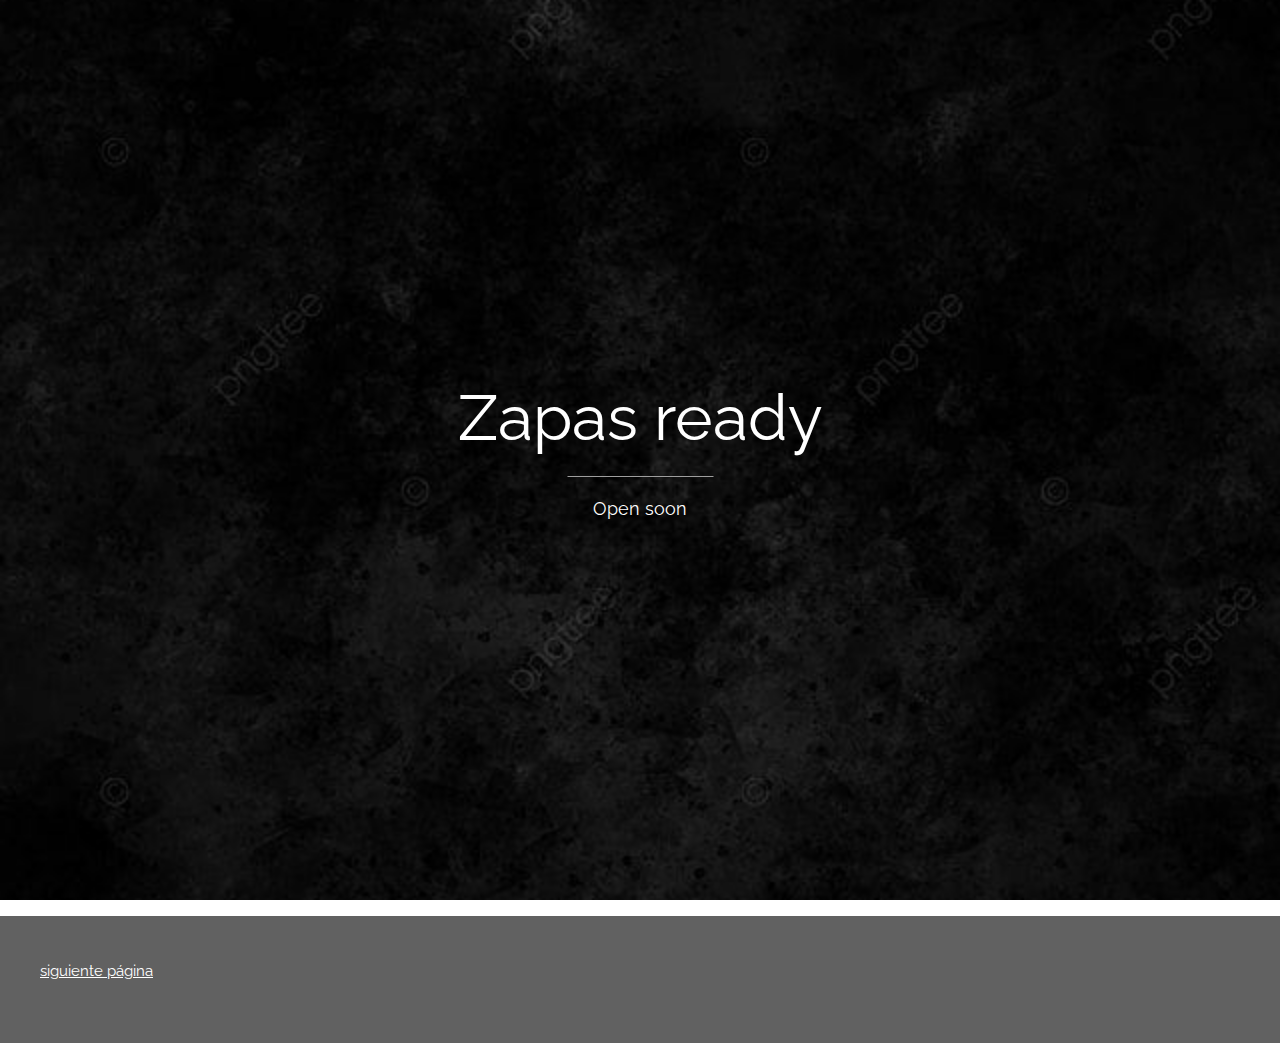
<file: ejerciciosconplantillas/index00.html>
<!DOCTYPE html>
<html>
<head>
<title>W3.CSS Template</title>
<meta charset="UTF-8">
<meta name="viewport" content="width=device-width, initial-scale=1">
<link rel="stylesheet" href="hojasdeestilo/style.css">
<link rel="stylesheet" href="https://fonts.googleapis.com/css?family=Raleway">
<style>
body,h1 {font-family: "Raleway", sans-serif}
body, html {height: 100%}
.bgimg {
  background-image: url('imagenes/forestbridge1.jpg');
  min-height: 100%;
  background-position: center;
  background-size: cover;
}
</style>
</head>
<body>

<div class="bgimg w3-display-container w3-animate-opacity w3-text-white">
  <div class="w3-display-topleft w3-padding-large w3-xlarge">
 
  </div>
  <div class="w3-display-middle">
    <h1 class="w3-jumbo w3-animate-top">Zapas ready</h1>
    <hr class="w3-border-grey" style="margin:auto;width:40%">
    <p class="w3-large w3-center">Open soon</p>
  </div>
  <div class="w3-display-bottomleft w3-padding-large">
    
  </div>
</div>
  <footer class="w3-container w3-dark-grey w3-padding-32 w3-margin-top">
     <button class="w3-button w3black w3-padding-large w3-margin-bottom"><a href="index.html">siguiente página </a></button>
  </footer>
  
</body>
</html>
</file>
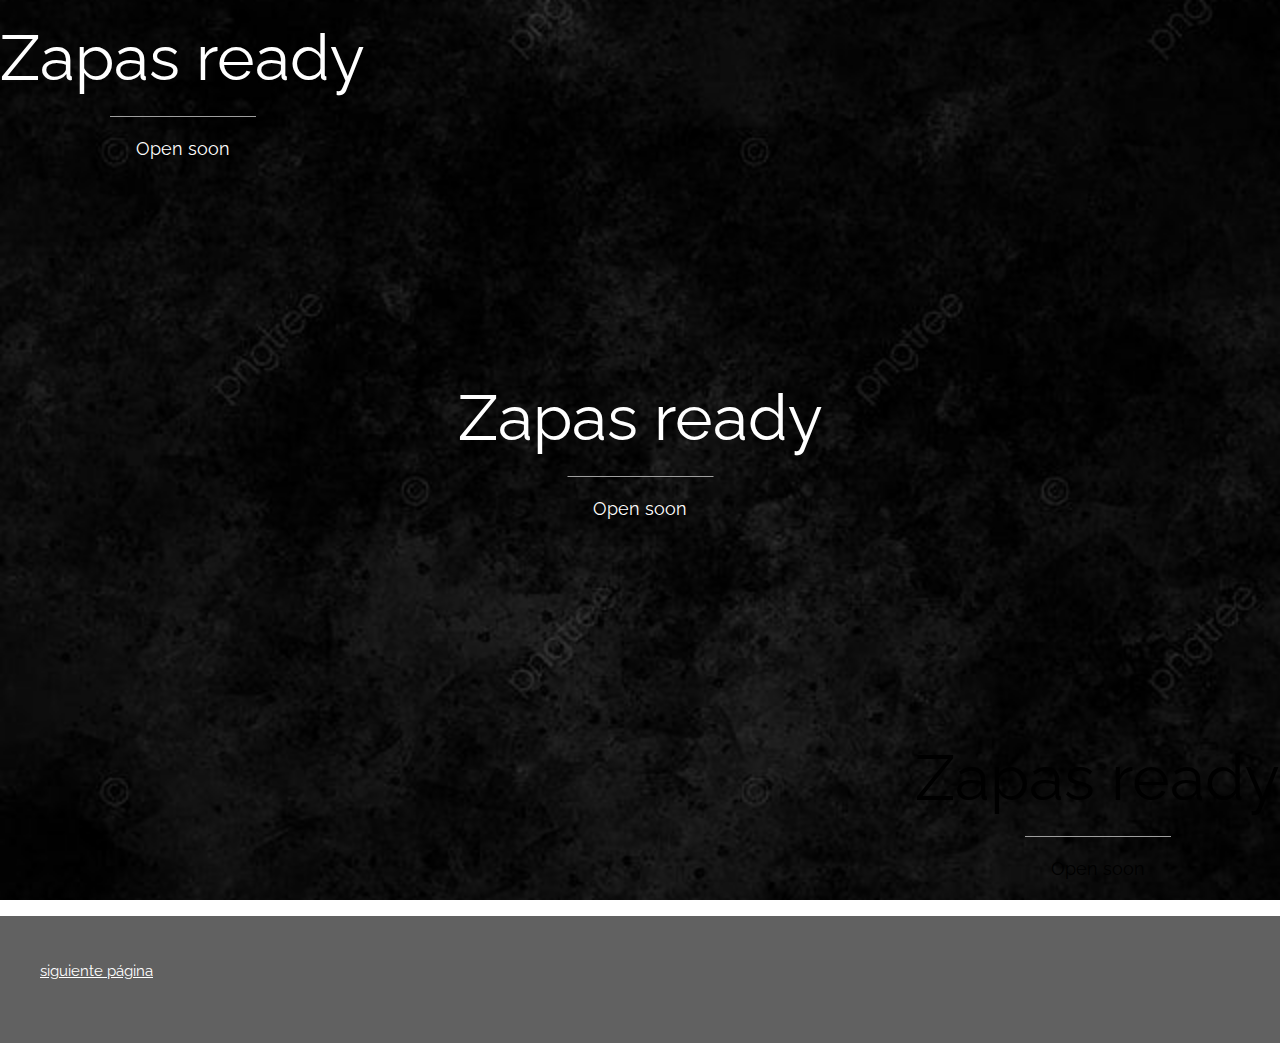
<file: ejerciciosconplantillas/index02.html>
<!DOCTYPE html>
<html>
<head>
<title>W3.CSS Template</title>
<meta charset="UTF-8">
<meta name="viewport" content="width=device-width, initial-scale=1">
<link rel="stylesheet" href="hojasdeestilo/style.css">
<link rel="stylesheet" href="https://fonts.googleapis.com/css?family=Raleway">
<style>
body,h1 {font-family: "Raleway", sans-serif}
body, html {height: 100%}
.bgimg {
  background-image: url('imagenes/forestbridge1.jpg');
  min-height: 100%;
  background-position: center;
  background-size: cover;
}
</style>
</head>
<body>

<div class="bgimg w3-display-container w3-animate-opacity w3-text-white">
  <div class="w3-display-topleft w3-padding-large w3-xlarge">
 
  </div>
  <div class="w3-display-middle">
    <h1 class="w3-jumbo w3-animate-top">Zapas ready</h1>
    <hr class="w3-border-grey" style="margin:auto;width:40%">
    <p class="w3-large w3-center">Open soon</p>
  </div>
   <div class="w3-display-topleft">
    <h1 class="w3-jumbo w3-animate-top">Zapas ready</h1>
   <hr class="w3-border-grey" style="margin:auto;width:40%">
    <p class="w3-large w3-center">Open soon</p>
   </div>

   </div>
   <div class="w3-display-bottomright">
    <h1 class="w3-jumbo w3-animate-top">Zapas ready</h1>
   <hr class="w3-border-grey" style="margin:auto;width:40%">
    <p class="w3-large w3-center">Open soon</p>
  </div>
 
 
    
</div>
  <footer class="w3-container w3-dark-grey w3-padding-32 w3-margin-top">
     <button class="w3-button w3black w3-padding-large w3-margin-bottom"><a href="secundaria04.html">siguiente página </a></button>
  </footer>
  
</body>
</html>
</file>
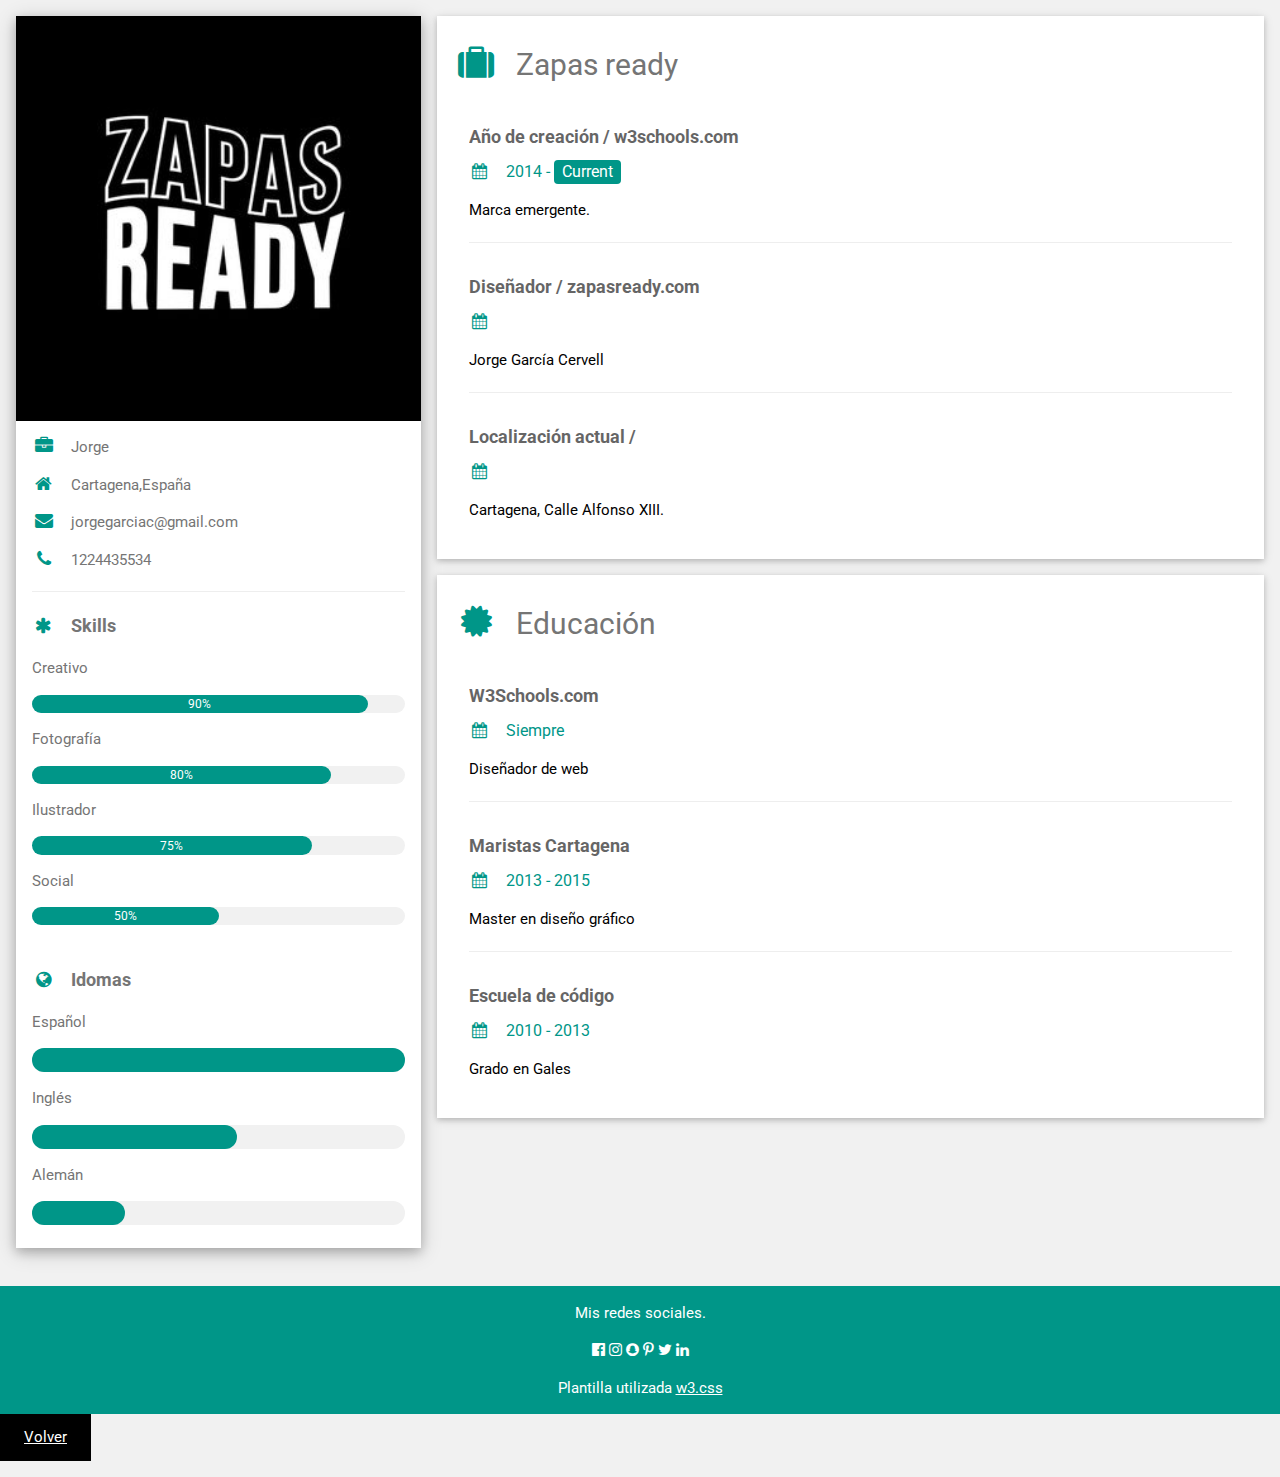
<file: ejerciciosconplantillas/info.html>
<!DOCTYPE html>
<html>
<head>
<title>W3.CSS Template</title>
<meta charset="UTF-8">
<meta name="viewport" content="width=device-width, initial-scale=1">
<link rel="stylesheet" href="https://www.w3schools.com/w3css/4/w3.css">
<link rel='stylesheet' href='https://fonts.googleapis.com/css?family=Roboto'>
<link rel="stylesheet" href="https://cdnjs.cloudflare.com/ajax/libs/font-awesome/4.7.0/css/font-awesome.min.css">
<style>
html,body,h1,h2,h3,h4,h5,h6 {font-family: "Roboto", sans-serif}
</style>
</head>
<body class="w3-light-grey">

<!-- Page Container -->
<div class="w3-content w3-margin-top" style="max-width:1400px;">

  <!-- The Grid -->
  <div class="w3-row-padding">
  
    <!-- Left Column -->
    <div class="w3-third">
    
      <div class="w3-white w3-text-grey w3-card-4">
        <div class="w3-display-container">
          <img src="imagenes/zapasready.jpg" style="width:100%" alt="Avatar">
          <div class="w3-display-bottomleft w3-container w3-text-black">
            <h2>Zapas ready</h2>
          </div>
        </div>
        <div class="w3-container">
          <p><i class="fa fa-briefcase fa-fw w3-margin-right w3-large w3-text-teal"></i>Jorge</p>
          <p><i class="fa fa-home fa-fw w3-margin-right w3-large w3-text-teal"></i>Cartagena,España</p>
          <p><i class="fa fa-envelope fa-fw w3-margin-right w3-large w3-text-teal"></i>jorgegarciac@gmail.com</p>
          <p><i class="fa fa-phone fa-fw w3-margin-right w3-large w3-text-teal"></i>1224435534</p>
          <hr>

          <p class="w3-large"><b><i class="fa fa-asterisk fa-fw w3-margin-right w3-text-teal"></i>Skills</b></p>
          <p>Creativo</p>
          <div class="w3-light-grey w3-round-xlarge w3-small">
            <div class="w3-container w3-center w3-round-xlarge w3-teal" style="width:90%">90%</div>
          </div>
          <p>Fotografía</p>
          <div class="w3-light-grey w3-round-xlarge w3-small">
            <div class="w3-container w3-center w3-round-xlarge w3-teal" style="width:80%">
              <div class="w3-center w3-text-white">80%</div>
            </div>
          </div>
          <p>Ilustrador</p>
          <div class="w3-light-grey w3-round-xlarge w3-small">
            <div class="w3-container w3-center w3-round-xlarge w3-teal" style="width:75%">75%</div>
          </div>
          <p>Social</p>
          <div class="w3-light-grey w3-round-xlarge w3-small">
            <div class="w3-container w3-center w3-round-xlarge w3-teal" style="width:50%">50%</div>
          </div>
          <br>

          <p class="w3-large w3-text-theme"><b><i class="fa fa-globe fa-fw w3-margin-right w3-text-teal"></i>Idomas</b></p>
          <p>Español</p>
          <div class="w3-light-grey w3-round-xlarge">
            <div class="w3-round-xlarge w3-teal" style="height:24px;width:100%"></div>
          </div>
          <p>Inglés</p>
          <div class="w3-light-grey w3-round-xlarge">
            <div class="w3-round-xlarge w3-teal" style="height:24px;width:55%"></div>
          </div>
          <p>Alemán</p>
          <div class="w3-light-grey w3-round-xlarge">
            <div class="w3-round-xlarge w3-teal" style="height:24px;width:25%"></div>
          </div>
          <br>
        </div>
      </div><br>

    <!-- End Left Column -->
    </div>

    <!-- Right Column -->
    <div class="w3-twothird">
    
      <div class="w3-container w3-card w3-white w3-margin-bottom">
        <h2 class="w3-text-grey w3-padding-16"><i class="fa fa-suitcase fa-fw w3-margin-right w3-xxlarge w3-text-teal"></i>Zapas ready</h2>
        <div class="w3-container">
          <h5 class="w3-opacity"><b>Año de creación / w3schools.com</b></h5>
          <h6 class="w3-text-teal"><i class="fa fa-calendar fa-fw w3-margin-right"></i>2014 - <span class="w3-tag w3-teal w3-round">Current</span></h6>
          <p>Marca emergente.</p>
          <hr>
        </div>
        <div class="w3-container">
          <h5 class="w3-opacity"><b>Diseñador / zapasready.com</b></h5>
          <h6 class="w3-text-teal"><i class="fa fa-calendar fa-fw w3-margin-right"></i></h6>
          <p>Jorge García Cervell</p>
          <hr>
        </div>
        <div class="w3-container">
          <h5 class="w3-opacity"><b>Localización actual / </b></h5>
          <h6 class="w3-text-teal"><i class="fa fa-calendar fa-fw w3-margin-right"></i></h6>
          <p>Cartagena, Calle Alfonso XIII. </p><br>
        </div>
      </div>

      <div class="w3-container w3-card w3-white">
        <h2 class="w3-text-grey w3-padding-16"><i class="fa fa-certificate fa-fw w3-margin-right w3-xxlarge w3-text-teal"></i>Educación</h2>
        <div class="w3-container">
          <h5 class="w3-opacity"><b>W3Schools.com</b></h5>
          <h6 class="w3-text-teal"><i class="fa fa-calendar fa-fw w3-margin-right"></i>Siempre</h6>
          <p>Diseñador de web</p>
          <hr>
        </div>
        <div class="w3-container">
          <h5 class="w3-opacity"><b>Maristas Cartagena</b></h5>
          <h6 class="w3-text-teal"><i class="fa fa-calendar fa-fw w3-margin-right"></i>2013 - 2015</h6>
          <p>Master en diseño gráfico</p>
          <hr>
        </div>
        <div class="w3-container">
          <h5 class="w3-opacity"><b>Escuela de código</b></h5>
          <h6 class="w3-text-teal"><i class="fa fa-calendar fa-fw w3-margin-right"></i>2010 - 2013</h6>
          <p>Grado en Gales</p><br>
        </div>
      </div>

    <!-- End Right Column -->
    </div>
    
  <!-- End Grid -->
  </div>
  
  <!-- End Page Container -->
</div>

<footer class="w3-container w3-teal w3-center w3-margin-top">
  <p>Mis redes sociales.</p>
  <i class="fa fa-facebook-official w3-hover-opacity"></i>
  <i class="fa fa-instagram w3-hover-opacity"></i>
  <i class="fa fa-snapchat w3-hover-opacity"></i>
  <i class="fa fa-pinterest-p w3-hover-opacity"></i>
  <i class="fa fa-twitter w3-hover-opacity"></i>
  <i class="fa fa-linkedin w3-hover-opacity"></i>
  <p>Plantilla utilizada <a href="https://www.w3schools.com/w3css/tryit.asp?filename=tryw3css_templates_cv&stacked=h" target="_blank">w3.css</a></p>
</footer>
 <button class="w3-button w3-black w3-padding-large w3-margin-bottom"><a href="index.html">Volver</a></button>
</body>
</html>
</file>
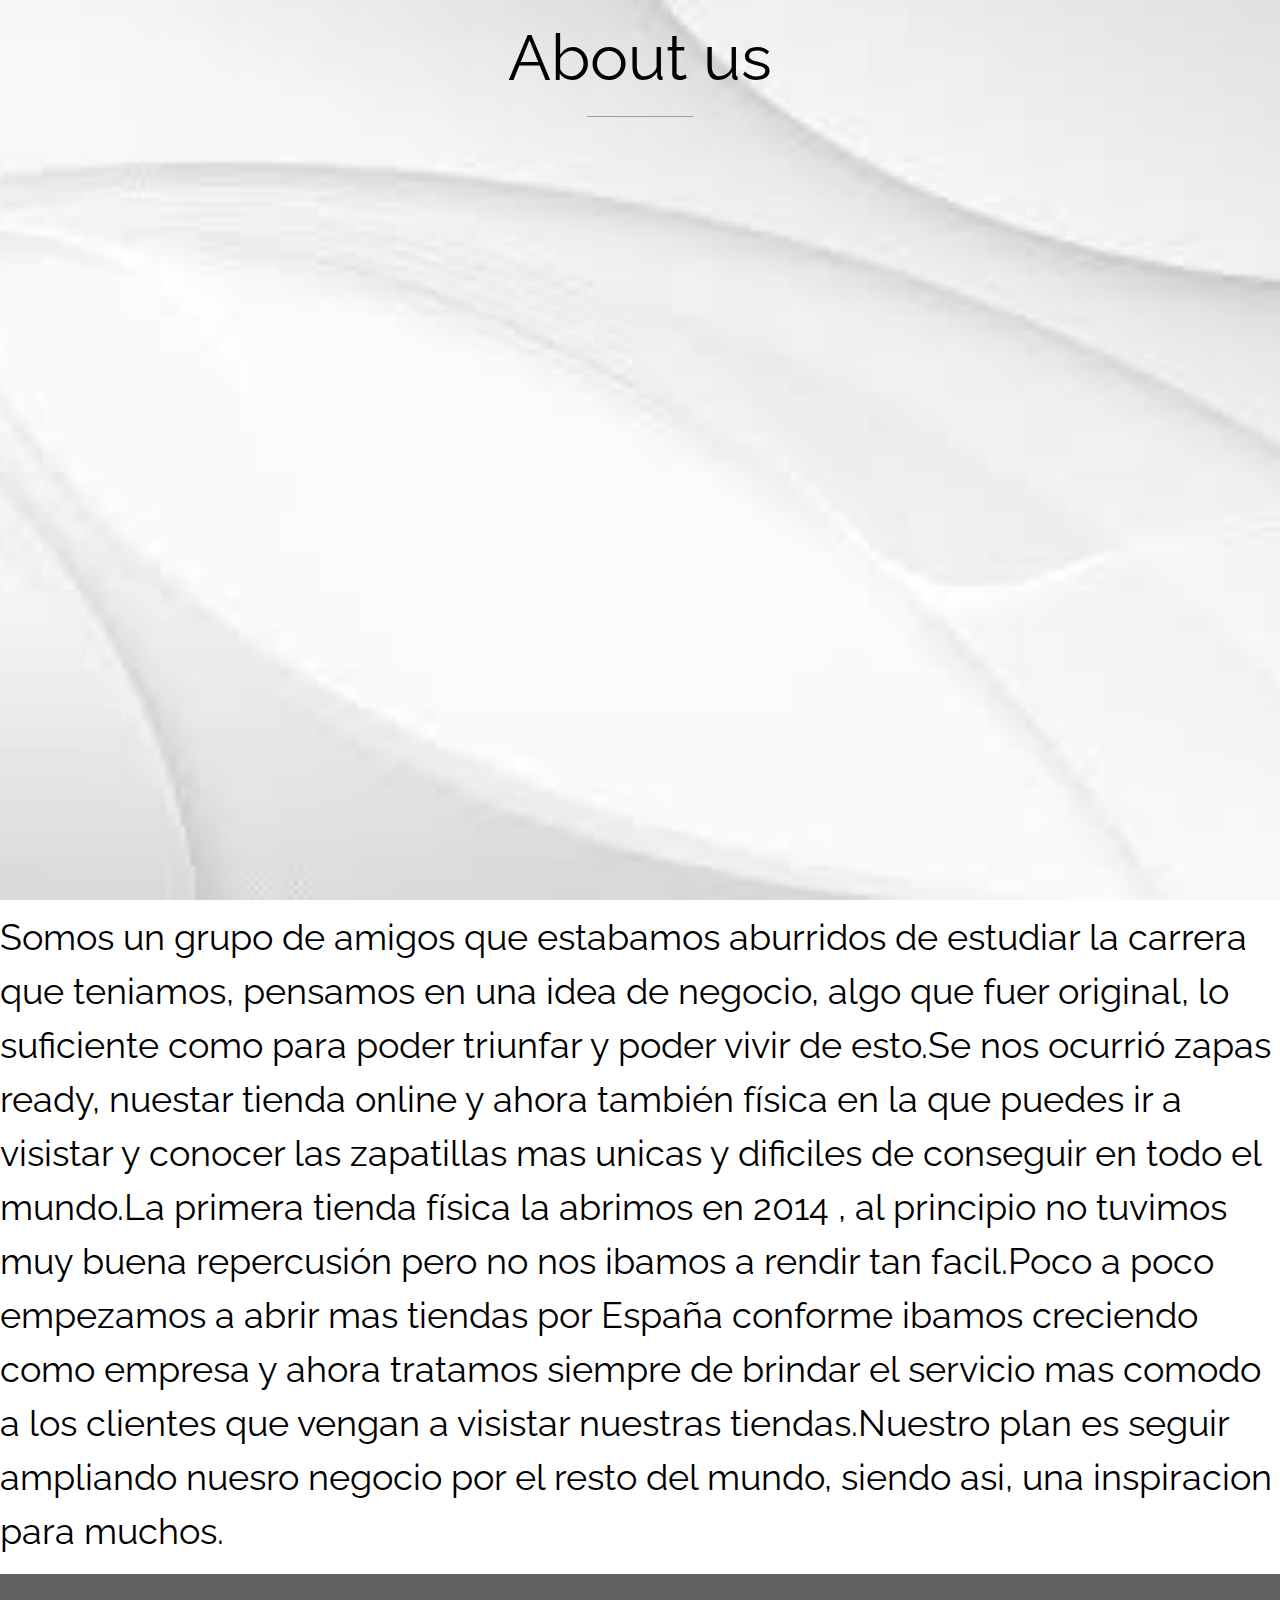
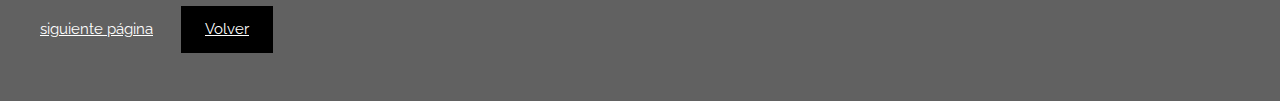
<file: ejerciciosconplantillas/pag.html>
<!DOCTYPE html>
<html>
<head>
<title>W3.CSS Template</title>
<meta charset="UTF-8">
<meta name="viewport" content="width=device-width, initial-scale=1">
<link rel="stylesheet" href="hojasdeestilo/style.css">
<link rel="stylesheet" href="https://fonts.googleapis.com/css?family=Raleway">
<style>
body,h1 {font-family: "Raleway", sans-serif}
body, html {height: 100%}
.bgimg {
  background-image: url('imagenes/white.jpg');
  min-height: 100%;
  background-position: center;
  background-size: cover;
}
</style>
</head>
<body>

<div class="bgimg w3-display-container w3-animate-opacity w3-text-black">
  <div class="w3-display-topleft w3-padding-large w3-xlarge">
 
  </div>
  <div class="w3-display-topmiddle">
    <h1 class="w3-jumbo w3-animate-top">About us</h1>
    <hr class="w3-border-grey" style="margin:auto;width:40%">
    <p class="w3-large w3-center"></p>
  </div>
  <div class="w3-display-bottomleft w3-padding-large">
    
  </div>
</div>
  <h1>Somos un grupo de amigos que estabamos aburridos de estudiar la carrera que teniamos, pensamos en una idea de negocio, algo que fuer original,
    lo suficiente como para poder triunfar y poder vivir de esto.Se nos ocurrió zapas ready,
    nuestar tienda online y ahora también física en la que puedes ir a visistar y conocer
    las zapatillas mas unicas y dificiles de conseguir en todo el mundo.La primera tienda física la abrimos en 2014
, al principio no tuvimos muy buena repercusión pero no nos ibamos a rendir tan facil.Poco a poco empezamos a abrir mas tiendas por España conforme ibamos creciendo como
  empresa y ahora tratamos siempre de brindar el servicio mas comodo a los clientes que vengan a visistar 
  nuestras tiendas.Nuestro plan es seguir ampliando nuesro negocio por el resto del mundo, siendo asi, una inspiracion para muchos.</h1>
  <footer class="w3-container w3-dark-grey w3-padding-32 w3-margin-top">
     <button class="w3-button w3black w3-padding-large w3-margin-bottom"><a href="secundaria04.html">siguiente página </a></button>
   <button class="w3-button w3-black w3-padding-large w3-margin-bottom"><a href="index.html">Volver</a></button>
  </footer>
  
</body>
</html>
</file>
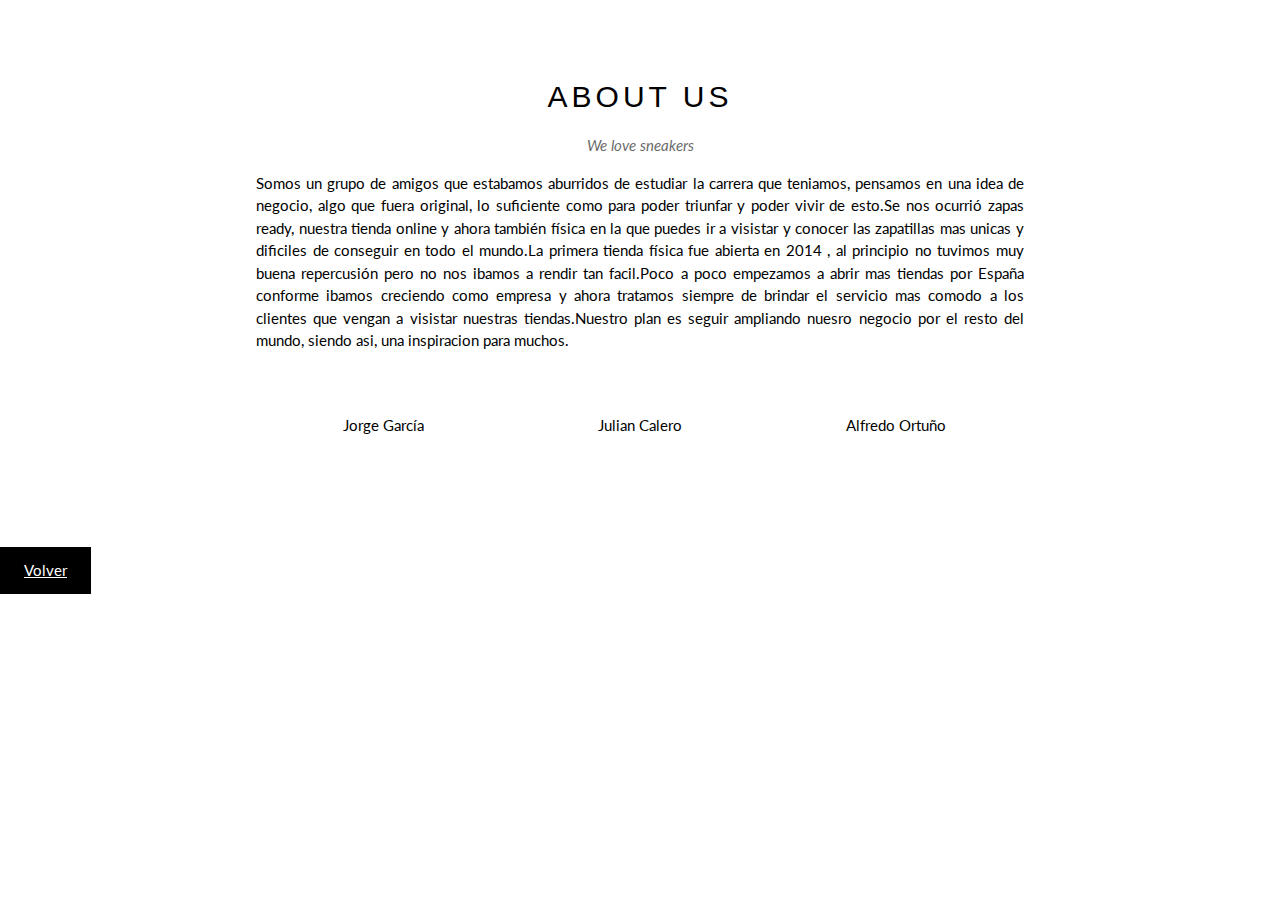
<file: ejerciciosconplantillas/pagina.html>
<!DOCTYPE html>
<html lang="en">
<head>
<title>W3.CSS Template</title>
<meta charset="UTF-8">
<meta name="viewport" content="width=device-width, initial-scale=1">
<link rel="stylesheet" href="https://www.w3schools.com/w3css/4/w3.css">
<link rel="stylesheet" href="https://fonts.googleapis.com/css?family=Lato">
<link rel="stylesheet" href="https://cdnjs.cloudflare.com/ajax/libs/font-awesome/4.7.0/css/font-awesome.min.css">
<style>
body {font-family: "Lato", sans-serif}
.mySlides {display: none}
</style>
</head>
<body>


  <!-- The Band Section -->
  <div class="w3-container w3-content w3-center w3-padding-64" style="max-width:800px" id="band">
    <h2 class="w3-wide">ABOUT US</h2>
    <p class="w3-opacity"><i>We love sneakers</i></p>
    <p class="w3-justify">Somos un grupo de amigos que estabamos aburridos de estudiar la carrera que teniamos, pensamos en una idea de negocio, algo que fuera original,
    lo suficiente como para poder triunfar y poder vivir de esto.Se nos ocurrió zapas ready,
    nuestra tienda online y ahora también física en la que puedes ir a visistar y conocer
    las zapatillas mas unicas y dificiles de conseguir en todo el mundo.La primera tienda física fue abierta en 2014
, al principio no tuvimos muy buena repercusión pero no nos ibamos a rendir tan facil.Poco a poco empezamos a abrir mas tiendas por España conforme ibamos creciendo como
  empresa y ahora tratamos siempre de brindar el servicio mas comodo a los clientes que vengan a visistar 
  nuestras tiendas.Nuestro plan es seguir ampliando nuesro negocio por el resto del mundo, siendo asi, una inspiracion para muchos.</p>
    <div class="w3-row w3-padding-32">
      <div class="w3-third">
        <p>Jorge García</p>
        
      </div>
      <div class="w3-third">
        <p>Julian Calero</p>
      
      </div>
      <div class="w3-third">
        <p>Alfredo Ortuño </p>
       
      </div>
    </div>
  </div>

   <button class="w3-button w3-black w3-padding-large w3-margin-bottom"><a href="index.html">Volver</a></button>

</body>
</html>
</file>
<file: ejerciciosconplantillas/hojasdeestilo/style.css>
/* W3.CSS 4.15 December 2020 by Jan Egil and Borge Refsnes */
html{box-sizing:border-box}*,*:before,*:after{box-sizing:inherit}
/* Extract from normalize.css by Nicolas Gallagher and Jonathan Neal git.io/normalize */
html{-ms-text-size-adjust:100%;-webkit-text-size-adjust:100%}body{margin:0}
article,aside,details,figcaption,figure,footer,header,main,menu,nav,section{display:block}summary{display:list-item}
audio,canvas,progress,video{display:inline-block}progress{vertical-align:baseline}
audio:not([controls]){display:none;height:0}[hidden],template{display:none}
a{background-color:transparent}a:active,a:hover{outline-width:0}
abbr[title]{border-bottom:none;text-decoration:underline;text-decoration:underline dotted}
b,strong{font-weight:bolder}dfn{font-style:italic}mark{background:#ff0;color:#000}
small{font-size:80%}sub,sup{font-size:75%;line-height:0;position:relative;vertical-align:baseline}
sub{bottom:-0.25em}sup{top:-0.5em}figure{margin:1em 40px}img{border-style:none}
code,kbd,pre,samp{font-family:monospace,monospace;font-size:1em}hr{box-sizing:content-box;height:0;overflow:visible}
button,input,select,textarea,optgroup{font:inherit;margin:0}optgroup{font-weight:bold}
button,input{overflow:visible}button,select{text-transform:none}
button,[type=button],[type=reset],[type=submit]{-webkit-appearance:button}
button::-moz-focus-inner,[type=button]::-moz-focus-inner,[type=reset]::-moz-focus-inner,[type=submit]::-moz-focus-inner{border-style:none;padding:0}
button:-moz-focusring,[type=button]:-moz-focusring,[type=reset]:-moz-focusring,[type=submit]:-moz-focusring{outline:1px dotted ButtonText}
fieldset{border:1px solid #c0c0c0;margin:0 2px;padding:.35em .625em .75em}
legend{color:inherit;display:table;max-width:100%;padding:0;white-space:normal}textarea{overflow:auto}
[type=checkbox],[type=radio]{padding:0}
[type=number]::-webkit-inner-spin-button,[type=number]::-webkit-outer-spin-button{height:auto}
[type=search]{-webkit-appearance:textfield;outline-offset:-2px}
[type=search]::-webkit-search-decoration{-webkit-appearance:none}
::-webkit-file-upload-button{-webkit-appearance:button;font:inherit}
/* End extract */
html,body{font-family:Verdana,sans-serif;font-size:15px;line-height:1.5}html{overflow-x:hidden}
h1{font-size:36px}h2{font-size:30px}h3{font-size:24px}h4{font-size:20px}h5{font-size:18px}h6{font-size:16px}
.w3-serif{font-family:serif}.w3-sans-serif{font-family:sans-serif}.w3-cursive{font-family:cursive}.w3-monospace{font-family:monospace}
h1,h2,h3,h4,h5,h6{font-family:"Segoe UI",Arial,sans-serif;font-weight:400;margin:10px 0}.w3-wide{letter-spacing:4px}
hr{border:0;border-top:1px solid #eee;margin:20px 0}
.w3-image{max-width:100%;height:auto}img{vertical-align:middle}a{color:inherit}
.w3-table,.w3-table-all{border-collapse:collapse;border-spacing:0;width:100%;display:table}.w3-table-all{border:1px solid #ccc}
.w3-bordered tr,.w3-table-all tr{border-bottom:1px solid #ddd}.w3-striped tbody tr:nth-child(even){background-color:#f1f1f1}
.w3-table-all tr:nth-child(odd){background-color:#fff}.w3-table-all tr:nth-child(even){background-color:#f1f1f1}
.w3-hoverable tbody tr:hover,.w3-ul.w3-hoverable li:hover{background-color:#ccc}.w3-centered tr th,.w3-centered tr td{text-align:center}
.w3-table td,.w3-table th,.w3-table-all td,.w3-table-all th{padding:8px 8px;display:table-cell;text-align:left;vertical-align:top}
.w3-table th:first-child,.w3-table td:first-child,.w3-table-all th:first-child,.w3-table-all td:first-child{padding-left:16px}
.w3-btn,.w3-button{border:none;display:inline-block;padding:8px 16px;vertical-align:middle;overflow:hidden;text-decoration:none;color:inherit;background-color:inherit;text-align:center;cursor:pointer;white-space:nowrap}
.w3-btn:hover{box-shadow:0 8px 16px 0 rgba(0,0,0,0.2),0 6px 20px 0 rgba(0,0,0,0.19)}
.w3-btn,.w3-button{-webkit-touch-callout:none;-webkit-user-select:none;-khtml-user-select:none;-moz-user-select:none;-ms-user-select:none;user-select:none}   
.w3-disabled,.w3-btn:disabled,.w3-button:disabled{cursor:not-allowed;opacity:0.3}.w3-disabled *,:disabled *{pointer-events:none}
.w3-btn.w3-disabled:hover,.w3-btn:disabled:hover{box-shadow:none}
.w3-badge,.w3-tag{background-color:#000;color:#fff;display:inline-block;padding-left:8px;padding-right:8px;text-align:center}.w3-badge{border-radius:50%}
.w3-ul{list-style-type:none;padding:0;margin:0}.w3-ul li{padding:8px 16px;border-bottom:1px solid #ddd}.w3-ul li:last-child{border-bottom:none}
.w3-tooltip,.w3-display-container{position:relative}.w3-tooltip .w3-text{display:none}.w3-tooltip:hover .w3-text{display:inline-block}
.w3-ripple:active{opacity:0.5}.w3-ripple{transition:opacity 0s}
.w3-input{padding:8px;display:block;border:none;border-bottom:1px solid #ccc;width:100%}
.w3-select{padding:9px 0;width:100%;border:none;border-bottom:1px solid #ccc}
.w3-dropdown-click,.w3-dropdown-hover{position:relative;display:inline-block;cursor:pointer}
.w3-dropdown-hover:hover .w3-dropdown-content{display:block}
.w3-dropdown-hover:first-child,.w3-dropdown-click:hover{background-color:#ccc;color:#000}
.w3-dropdown-hover:hover > .w3-button:first-child,.w3-dropdown-click:hover > .w3-button:first-child{background-color:#ccc;color:#000}
.w3-dropdown-content{cursor:auto;color:#000;background-color:#fff;display:none;position:absolute;min-width:160px;margin:0;padding:0;z-index:1}
.w3-check,.w3-radio{width:24px;height:24px;position:relative;top:6px}
.w3-sidebar{height:100%;width:200px;background-color:#fff;position:fixed!important;z-index:1;overflow:auto}
.w3-bar-block .w3-dropdown-hover,.w3-bar-block .w3-dropdown-click{width:100%}
.w3-bar-block .w3-dropdown-hover .w3-dropdown-content,.w3-bar-block .w3-dropdown-click .w3-dropdown-content{min-width:100%}
.w3-bar-block .w3-dropdown-hover .w3-button,.w3-bar-block .w3-dropdown-click .w3-button{width:100%;text-align:left;padding:8px 16px}
.w3-main,#main{transition:margin-left .4s}
.w3-modal{z-index:3;display:none;padding-top:100px;position:fixed;left:0;top:0;width:100%;height:100%;overflow:auto;background-color:rgb(0,0,0);background-color:rgba(0,0,0,0.4)}
.w3-modal-content{margin:auto;background-color:#fff;position:relative;padding:0;outline:0;width:600px}
.w3-bar{width:100%;overflow:hidden}.w3-center .w3-bar{display:inline-block;width:auto}
.w3-bar .w3-bar-item{padding:8px 16px;float:left;width:auto;border:none;display:block;outline:0}
.w3-bar .w3-dropdown-hover,.w3-bar .w3-dropdown-click{position:static;float:left}
.w3-bar .w3-button{white-space:normal}
.w3-bar-block .w3-bar-item{width:100%;display:block;padding:8px 16px;text-align:left;border:none;white-space:normal;float:none;outline:0}
.w3-bar-block.w3-center .w3-bar-item{text-align:center}.w3-block{display:block;width:100%}
.w3-responsive{display:block;overflow-x:auto}
.w3-container:after,.w3-container:before,.w3-panel:after,.w3-panel:before,.w3-row:after,.w3-row:before,.w3-row-padding:after,.w3-row-padding:before,
.w3-cell-row:before,.w3-cell-row:after,.w3-clear:after,.w3-clear:before,.w3-bar:before,.w3-bar:after{content:"";display:table;clear:both}
.w3-col,.w3-half,.w3-third,.w3-twothird,.w3-threequarter,.w3-quarter{float:left;width:100%}
.w3-col.s1{width:8.33333%}.w3-col.s2{width:16.66666%}.w3-col.s3{width:24.99999%}.w3-col.s4{width:33.33333%}
.w3-col.s5{width:41.66666%}.w3-col.s6{width:49.99999%}.w3-col.s7{width:58.33333%}.w3-col.s8{width:66.66666%}
.w3-col.s9{width:74.99999%}.w3-col.s10{width:83.33333%}.w3-col.s11{width:91.66666%}.w3-col.s12{width:99.99999%}
@media (min-width:601px){.w3-col.m1{width:8.33333%}.w3-col.m2{width:16.66666%}.w3-col.m3,.w3-quarter{width:24.99999%}.w3-col.m4,.w3-third{width:33.33333%}
.w3-col.m5{width:41.66666%}.w3-col.m6,.w3-half{width:49.99999%}.w3-col.m7{width:58.33333%}.w3-col.m8,.w3-twothird{width:66.66666%}
.w3-col.m9,.w3-threequarter{width:74.99999%}.w3-col.m10{width:83.33333%}.w3-col.m11{width:91.66666%}.w3-col.m12{width:99.99999%}}
@media (min-width:993px){.w3-col.l1{width:8.33333%}.w3-col.l2{width:16.66666%}.w3-col.l3{width:24.99999%}.w3-col.l4{width:33.33333%}
.w3-col.l5{width:41.66666%}.w3-col.l6{width:49.99999%}.w3-col.l7{width:58.33333%}.w3-col.l8{width:66.66666%}
.w3-col.l9{width:74.99999%}.w3-col.l10{width:83.33333%}.w3-col.l11{width:91.66666%}.w3-col.l12{width:99.99999%}}
.w3-rest{overflow:hidden}.w3-stretch{margin-left:-16px;margin-right:-16px}
.w3-content,.w3-auto{margin-left:auto;margin-right:auto}.w3-content{max-width:980px}.w3-auto{max-width:1140px}
.w3-cell-row{display:table;width:100%}.w3-cell{display:table-cell}
.w3-cell-top{vertical-align:top}.w3-cell-middle{vertical-align:middle}.w3-cell-bottom{vertical-align:bottom}
.w3-hide{display:none!important}.w3-show-block,.w3-show{display:block!important}.w3-show-inline-block{display:inline-block!important}
@media (max-width:1205px){.w3-auto{max-width:95%}}
@media (max-width:600px){.w3-modal-content{margin:0 10px;width:auto!important}.w3-modal{padding-top:30px}
.w3-dropdown-hover.w3-mobile .w3-dropdown-content,.w3-dropdown-click.w3-mobile .w3-dropdown-content{position:relative}	
.w3-hide-small{display:none!important}.w3-mobile{display:block;width:100%!important}.w3-bar-item.w3-mobile,.w3-dropdown-hover.w3-mobile,.w3-dropdown-click.w3-mobile{text-align:center}
.w3-dropdown-hover.w3-mobile,.w3-dropdown-hover.w3-mobile .w3-btn,.w3-dropdown-hover.w3-mobile .w3-button,.w3-dropdown-click.w3-mobile,.w3-dropdown-click.w3-mobile .w3-btn,.w3-dropdown-click.w3-mobile .w3-button{width:100%}}
@media (max-width:768px){.w3-modal-content{width:500px}.w3-modal{padding-top:50px}}
@media (min-width:993px){.w3-modal-content{width:900px}.w3-hide-large{display:none!important}.w3-sidebar.w3-collapse{display:block!important}}
@media (max-width:992px) and (min-width:601px){.w3-hide-medium{display:none!important}}
@media (max-width:992px){.w3-sidebar.w3-collapse{display:none}.w3-main{margin-left:0!important;margin-right:0!important}.w3-auto{max-width:100%}}
.w3-top,.w3-bottom{position:fixed;width:100%;z-index:1}.w3-top{top:0}.w3-bottom{bottom:0}
.w3-overlay{position:fixed;display:none;width:100%;height:100%;top:0;left:0;right:0;bottom:0;background-color:rgba(0,0,0,0.5);z-index:2}
.w3-display-topleft{position:absolute;left:0;top:0}.w3-display-topright{position:absolute;right:0;top:0}
.w3-display-bottomleft{position:absolute;left:0;bottom:0}.w3-display-bottomright{position:absolute;right:0;bottom:0}
.w3-display-middle{position:absolute;top:50%;left:50%;transform:translate(-50%,-50%);-ms-transform:translate(-50%,-50%)}
.w3-display-left{position:absolute;top:50%;left:0%;transform:translate(0%,-50%);-ms-transform:translate(-0%,-50%)}
.w3-display-right{position:absolute;top:50%;right:0%;transform:translate(0%,-50%);-ms-transform:translate(0%,-50%)}
.w3-display-topmiddle{position:absolute;left:50%;top:0;transform:translate(-50%,0%);-ms-transform:translate(-50%,0%)}
.w3-display-bottommiddle{position:absolute;left:50%;bottom:0;transform:translate(-50%,0%);-ms-transform:translate(-50%,0%)}
.w3-display-container:hover .w3-display-hover{display:block}.w3-display-container:hover span.w3-display-hover{display:inline-block}.w3-display-hover{display:none}
.w3-display-position{position:absolute}
.w3-circle{border-radius:50%}
.w3-round-small{border-radius:2px}.w3-round,.w3-round-medium{border-radius:4px}.w3-round-large{border-radius:8px}.w3-round-xlarge{border-radius:16px}.w3-round-xxlarge{border-radius:32px}
.w3-row-padding,.w3-row-padding>.w3-half,.w3-row-padding>.w3-third,.w3-row-padding>.w3-twothird,.w3-row-padding>.w3-threequarter,.w3-row-padding>.w3-quarter,.w3-row-padding>.w3-col{padding:0 8px}
.w3-container,.w3-panel{padding:0.01em 16px}.w3-panel{margin-top:16px;margin-bottom:16px}
.w3-code,.w3-codespan{font-family:Consolas,"courier new";font-size:16px}
.w3-code{width:auto;background-color:#fff;padding:8px 12px;border-left:4px solid #4CAF50;word-wrap:break-word}
.w3-codespan{color:crimson;background-color:#f1f1f1;padding-left:4px;padding-right:4px;font-size:110%}
.w3-card,.w3-card-2{box-shadow:0 2px 5px 0 rgba(0,0,0,0.16),0 2px 10px 0 rgba(0,0,0,0.12)}
.w3-card-4,.w3-hover-shadow:hover{box-shadow:0 4px 10px 0 rgba(0,0,0,0.2),0 4px 20px 0 rgba(0,0,0,0.19)}
.w3-spin{animation:w3-spin 2s infinite linear}@keyframes w3-spin{0%{transform:rotate(0deg)}100%{transform:rotate(359deg)}}
.w3-animate-fading{animation:fading 10s infinite}@keyframes fading{0%{opacity:0}50%{opacity:1}100%{opacity:0}}
.w3-animate-opacity{animation:opac 0.8s}@keyframes opac{from{opacity:0} to{opacity:1}}
.w3-animate-top{position:relative;animation:animatetop 0.4s}@keyframes animatetop{from{top:-300px;opacity:0} to{top:0;opacity:1}}
.w3-animate-left{position:relative;animation:animateleft 0.4s}@keyframes animateleft{from{left:-300px;opacity:0} to{left:0;opacity:1}}
.w3-animate-right{position:relative;animation:animateright 0.4s}@keyframes animateright{from{right:-300px;opacity:0} to{right:0;opacity:1}}
.w3-animate-bottom{position:relative;animation:animatebottom 0.4s}@keyframes animatebottom{from{bottom:-300px;opacity:0} to{bottom:0;opacity:1}}
.w3-animate-zoom {animation:animatezoom 0.6s}@keyframes animatezoom{from{transform:scale(0)} to{transform:scale(1)}}
.w3-animate-input{transition:width 0.4s ease-in-out}.w3-animate-input:focus{width:100%!important}
.w3-opacity,.w3-hover-opacity:hover{opacity:0.60}.w3-opacity-off,.w3-hover-opacity-off:hover{opacity:1}
.w3-opacity-max{opacity:0.25}.w3-opacity-min{opacity:0.75}
.w3-greyscale-max,.w3-grayscale-max,.w3-hover-greyscale:hover,.w3-hover-grayscale:hover{filter:grayscale(100%)}
.w3-greyscale,.w3-grayscale{filter:grayscale(75%)}.w3-greyscale-min,.w3-grayscale-min{filter:grayscale(50%)}
.w3-sepia{filter:sepia(75%)}.w3-sepia-max,.w3-hover-sepia:hover{filter:sepia(100%)}.w3-sepia-min{filter:sepia(50%)}
.w3-tiny{font-size:10px!important}.w3-small{font-size:12px!important}.w3-medium{font-size:15px!important}.w3-large{font-size:18px!important}
.w3-xlarge{font-size:24px!important}.w3-xxlarge{font-size:36px!important}.w3-xxxlarge{font-size:48px!important}.w3-jumbo{font-size:64px!important}
.w3-left-align{text-align:left!important}.w3-right-align{text-align:right!important}.w3-justify{text-align:justify!important}.w3-center{text-align:center!important}
.w3-border-0{border:0!important}.w3-border{border:1px solid #ccc!important}
.w3-border-top{border-top:1px solid #ccc!important}.w3-border-bottom{border-bottom:1px solid #ccc!important}
.w3-border-left{border-left:1px solid #ccc!important}.w3-border-right{border-right:1px solid #ccc!important}
.w3-topbar{border-top:6px solid #ccc!important}.w3-bottombar{border-bottom:6px solid #ccc!important}
.w3-leftbar{border-left:6px solid #ccc!important}.w3-rightbar{border-right:6px solid #ccc!important}
.w3-section,.w3-code{margin-top:16px!important;margin-bottom:16px!important}
.w3-margin{margin:16px!important}.w3-margin-top{margin-top:16px!important}.w3-margin-bottom{margin-bottom:16px!important}
.w3-margin-left{margin-left:16px!important}.w3-margin-right{margin-right:16px!important}
.w3-padding-small{padding:4px 8px!important}.w3-padding{padding:8px 16px!important}.w3-padding-large{padding:12px 24px!important}
.w3-padding-16{padding-top:16px!important;padding-bottom:16px!important}.w3-padding-24{padding-top:24px!important;padding-bottom:24px!important}
.w3-padding-32{padding-top:32px!important;padding-bottom:32px!important}.w3-padding-48{padding-top:48px!important;padding-bottom:48px!important}
.w3-padding-64{padding-top:64px!important;padding-bottom:64px!important}
.w3-padding-top-64{padding-top:64px!important}.w3-padding-top-48{padding-top:48px!important}
.w3-padding-top-32{padding-top:32px!important}.w3-padding-top-24{padding-top:24px!important}
.w3-left{float:left!important}.w3-right{float:right!important}
.w3-button:hover{color:#000!important;background-color:#ccc!important}
.w3-transparent,.w3-hover-none:hover{background-color:transparent!important}
.w3-hover-none:hover{box-shadow:none!important}
/* Colors */
.w3-amber,.w3-hover-amber:hover{color:#000!important;background-color:#ffc107!important}
.w3-aqua,.w3-hover-aqua:hover{color:#000!important;background-color:#00ffff!important}
.w3-blue,.w3-hover-blue:hover{color:#fff!important;background-color:#2196F3!important}
.w3-light-blue,.w3-hover-light-blue:hover{color:#000!important;background-color:#87CEEB!important}
.w3-brown,.w3-hover-brown:hover{color:#fff!important;background-color:#795548!important}
.w3-cyan,.w3-hover-cyan:hover{color:#000!important;background-color:#00bcd4!important}
.w3-blue-grey,.w3-hover-blue-grey:hover,.w3-blue-gray,.w3-hover-blue-gray:hover{color:#fff!important;background-color:#607d8b!important}
.w3-green,.w3-hover-green:hover{color:#fff!important;background-color:#4CAF50!important}
.w3-light-green,.w3-hover-light-green:hover{color:#000!important;background-color:#8bc34a!important}
.w3-indigo,.w3-hover-indigo:hover{color:#fff!important;background-color:#3f51b5!important}
.w3-khaki,.w3-hover-khaki:hover{color:#000!important;background-color:#f0e68c!important}
.w3-lime,.w3-hover-lime:hover{color:#000!important;background-color:#cddc39!important}
.w3-orange,.w3-hover-orange:hover{color:#000!important;background-color:#ff9800!important}
.w3-deep-orange,.w3-hover-deep-orange:hover{color:#fff!important;background-color:#ff5722!important}
.w3-pink,.w3-hover-pink:hover{color:#fff!important;background-color:#e91e63!important}
.w3-purple,.w3-hover-purple:hover{color:#fff!important;background-color:#9c27b0!important}
.w3-deep-purple,.w3-hover-deep-purple:hover{color:#fff!important;background-color:#673ab7!important}
.w3-red,.w3-hover-red:hover{color:#fff!important;background-color:#f44336!important}
.w3-sand,.w3-hover-sand:hover{color:#000!important;background-color:#fdf5e6!important}
.w3-teal,.w3-hover-teal:hover{color:#fff!important;background-color:#009688!important}
.w3-yellow,.w3-hover-yellow:hover{color:#000!important;background-color:#ffeb3b!important}
.w3-white,.w3-hover-white:hover{color:#000!important;background-color:#fff!important}
.w3-black,.w3-hover-black:hover{color:#fff!important;background-color:#000!important}
.w3-grey,.w3-hover-grey:hover,.w3-gray,.w3-hover-gray:hover{color:#000!important;background-color:#9e9e9e!important}
.w3-light-grey,.w3-hover-light-grey:hover,.w3-light-gray,.w3-hover-light-gray:hover{color:#000!important;background-color:#f1f1f1!important}
.w3-dark-grey,.w3-hover-dark-grey:hover,.w3-dark-gray,.w3-hover-dark-gray:hover{color:#fff!important;background-color:#616161!important}
.w3-pale-red,.w3-hover-pale-red:hover{color:#000!important;background-color:#ffdddd!important}
.w3-pale-green,.w3-hover-pale-green:hover{color:#000!important;background-color:#ddffdd!important}
.w3-pale-yellow,.w3-hover-pale-yellow:hover{color:#000!important;background-color:#ffffcc!important}
.w3-pale-blue,.w3-hover-pale-blue:hover{color:#000!important;background-color:#ddffff!important}
.w3-text-amber,.w3-hover-text-amber:hover{color:#ffc107!important}
.w3-text-aqua,.w3-hover-text-aqua:hover{color:#00ffff!important}
.w3-text-blue,.w3-hover-text-blue:hover{color:#2196F3!important}
.w3-text-light-blue,.w3-hover-text-light-blue:hover{color:#87CEEB!important}
.w3-text-brown,.w3-hover-text-brown:hover{color:#795548!important}
.w3-text-cyan,.w3-hover-text-cyan:hover{color:#00bcd4!important}
.w3-text-blue-grey,.w3-hover-text-blue-grey:hover,.w3-text-blue-gray,.w3-hover-text-blue-gray:hover{color:#607d8b!important}
.w3-text-green,.w3-hover-text-green:hover{color:#4CAF50!important}
.w3-text-light-green,.w3-hover-text-light-green:hover{color:#8bc34a!important}
.w3-text-indigo,.w3-hover-text-indigo:hover{color:#3f51b5!important}
.w3-text-khaki,.w3-hover-text-khaki:hover{color:#b4aa50!important}
.w3-text-lime,.w3-hover-text-lime:hover{color:#cddc39!important}
.w3-text-orange,.w3-hover-text-orange:hover{color:#ff9800!important}
.w3-text-deep-orange,.w3-hover-text-deep-orange:hover{color:#ff5722!important}
.w3-text-pink,.w3-hover-text-pink:hover{color:#e91e63!important}
.w3-text-purple,.w3-hover-text-purple:hover{color:#9c27b0!important}
.w3-text-deep-purple,.w3-hover-text-deep-purple:hover{color:#673ab7!important}
.w3-text-red,.w3-hover-text-red:hover{color:#f44336!important}
.w3-text-sand,.w3-hover-text-sand:hover{color:#fdf5e6!important}
.w3-text-teal,.w3-hover-text-teal:hover{color:#009688!important}
.w3-text-yellow,.w3-hover-text-yellow:hover{color:#d2be0e!important}
.w3-text-white,.w3-hover-text-white:hover{color:#fff!important}
.w3-text-black,.w3-hover-text-black:hover{color:#000!important}
.w3-text-grey,.w3-hover-text-grey:hover,.w3-text-gray,.w3-hover-text-gray:hover{color:#757575!important}
.w3-text-light-grey,.w3-hover-text-light-grey:hover,.w3-text-light-gray,.w3-hover-text-light-gray:hover{color:#f1f1f1!important}
.w3-text-dark-grey,.w3-hover-text-dark-grey:hover,.w3-text-dark-gray,.w3-hover-text-dark-gray:hover{color:#3a3a3a!important}
.w3-border-amber,.w3-hover-border-amber:hover{border-color:#ffc107!important}
.w3-border-aqua,.w3-hover-border-aqua:hover{border-color:#00ffff!important}
.w3-border-blue,.w3-hover-border-blue:hover{border-color:#2196F3!important}
.w3-border-light-blue,.w3-hover-border-light-blue:hover{border-color:#87CEEB!important}
.w3-border-brown,.w3-hover-border-brown:hover{border-color:#795548!important}
.w3-border-cyan,.w3-hover-border-cyan:hover{border-color:#00bcd4!important}
.w3-border-blue-grey,.w3-hover-border-blue-grey:hover,.w3-border-blue-gray,.w3-hover-border-blue-gray:hover{border-color:#607d8b!important}
.w3-border-green,.w3-hover-border-green:hover{border-color:#4CAF50!important}
.w3-border-light-green,.w3-hover-border-light-green:hover{border-color:#8bc34a!important}
.w3-border-indigo,.w3-hover-border-indigo:hover{border-color:#3f51b5!important}
.w3-border-khaki,.w3-hover-border-khaki:hover{border-color:#f0e68c!important}
.w3-border-lime,.w3-hover-border-lime:hover{border-color:#cddc39!important}
.w3-border-orange,.w3-hover-border-orange:hover{border-color:#ff9800!important}
.w3-border-deep-orange,.w3-hover-border-deep-orange:hover{border-color:#ff5722!important}
.w3-border-pink,.w3-hover-border-pink:hover{border-color:#e91e63!important}
.w3-border-purple,.w3-hover-border-purple:hover{border-color:#9c27b0!important}
.w3-border-deep-purple,.w3-hover-border-deep-purple:hover{border-color:#673ab7!important}
.w3-border-red,.w3-hover-border-red:hover{border-color:#f44336!important}
.w3-border-sand,.w3-hover-border-sand:hover{border-color:#fdf5e6!important}
.w3-border-teal,.w3-hover-border-teal:hover{border-color:#009688!important}
.w3-border-yellow,.w3-hover-border-yellow:hover{border-color:#ffeb3b!important}
.w3-border-white,.w3-hover-border-white:hover{border-color:#fff!important}
.w3-border-black,.w3-hover-border-black:hover{border-color:#000!important}
.w3-border-grey,.w3-hover-border-grey:hover,.w3-border-gray,.w3-hover-border-gray:hover{border-color:#9e9e9e!important}
.w3-border-light-grey,.w3-hover-border-light-grey:hover,.w3-border-light-gray,.w3-hover-border-light-gray:hover{border-color:#f1f1f1!important}
.w3-border-dark-grey,.w3-hover-border-dark-grey:hover,.w3-border-dark-gray,.w3-hover-border-dark-gray:hover{border-color:#616161!important}
.w3-border-pale-red,.w3-hover-border-pale-red:hover{border-color:#ffe7e7!important}.w3-border-pale-green,.w3-hover-border-pale-green:hover{border-color:#e7ffe7!important}
.w3-border-pale-yellow,.w3-hover-border-pale-yellow:hover{border-color:#ffffcc!important}.w3-border-pale-blue,.w3-hover-border-pale-blue:hover{border-color:#e7ffff!important}
</file>
